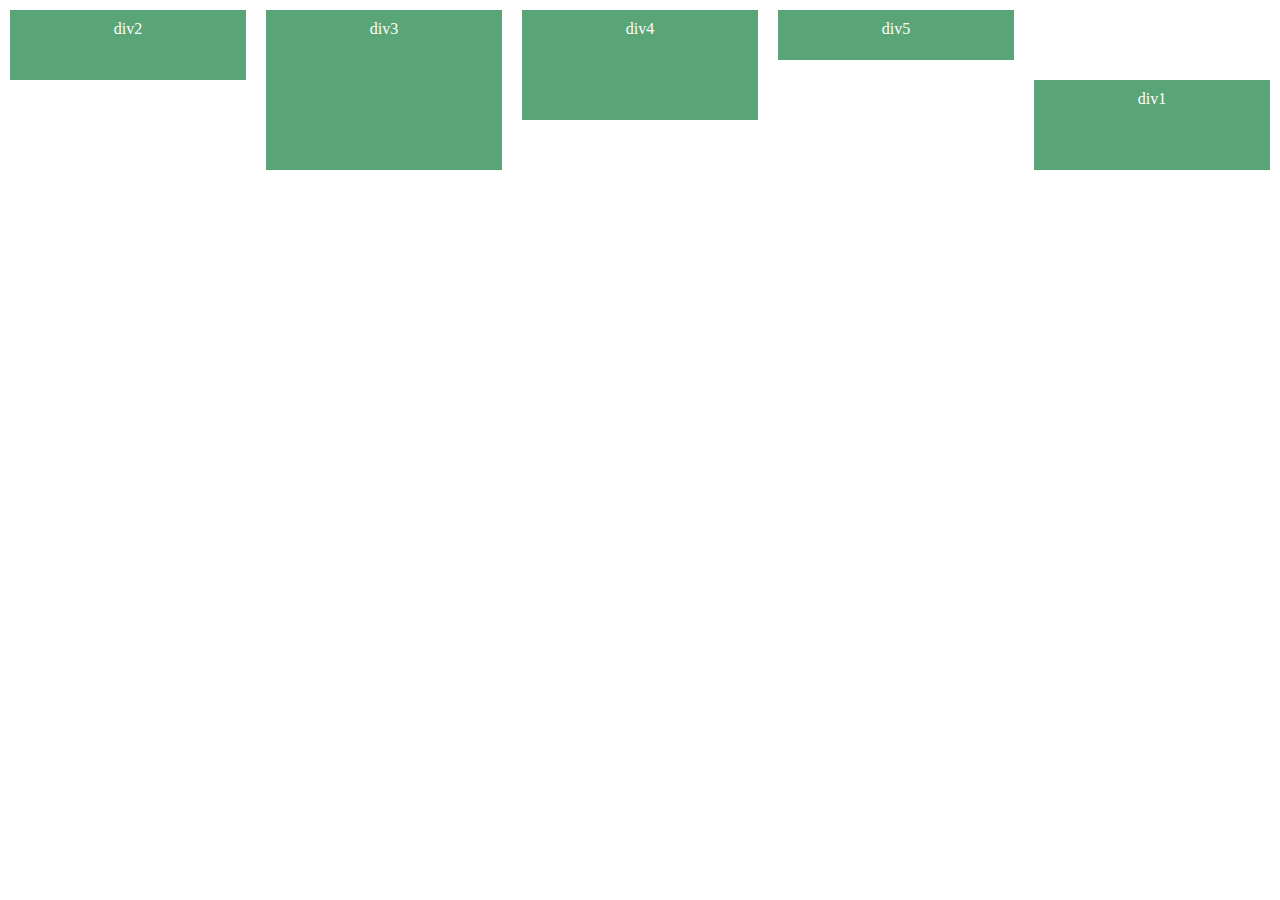
<file: html/index.html>
<!doctype html>
<html lang="en">
<head>
    <meta charset="UTF-8">
    <meta name="viewport"
          content="width=device-width, user-scalable=no, initial-scale=1.0, maximum-scale=1.0, minimum-scale=1.0">
    <meta http-equiv="X-UA-Compatible" content="ie=edge">
    <title>Demo</title>
    <link rel="stylesheet" href="../css/index.css">
</head>
<body>
    <div class="box">
        <div class="item item1">div1</div>
        <div class="item item2">div2</div>
        <div class="item item3">div3</div>
        <div class="item item4">div4</div>
        <div class="item item5">div5</div>
    </div>
</body>
</html>
</file>
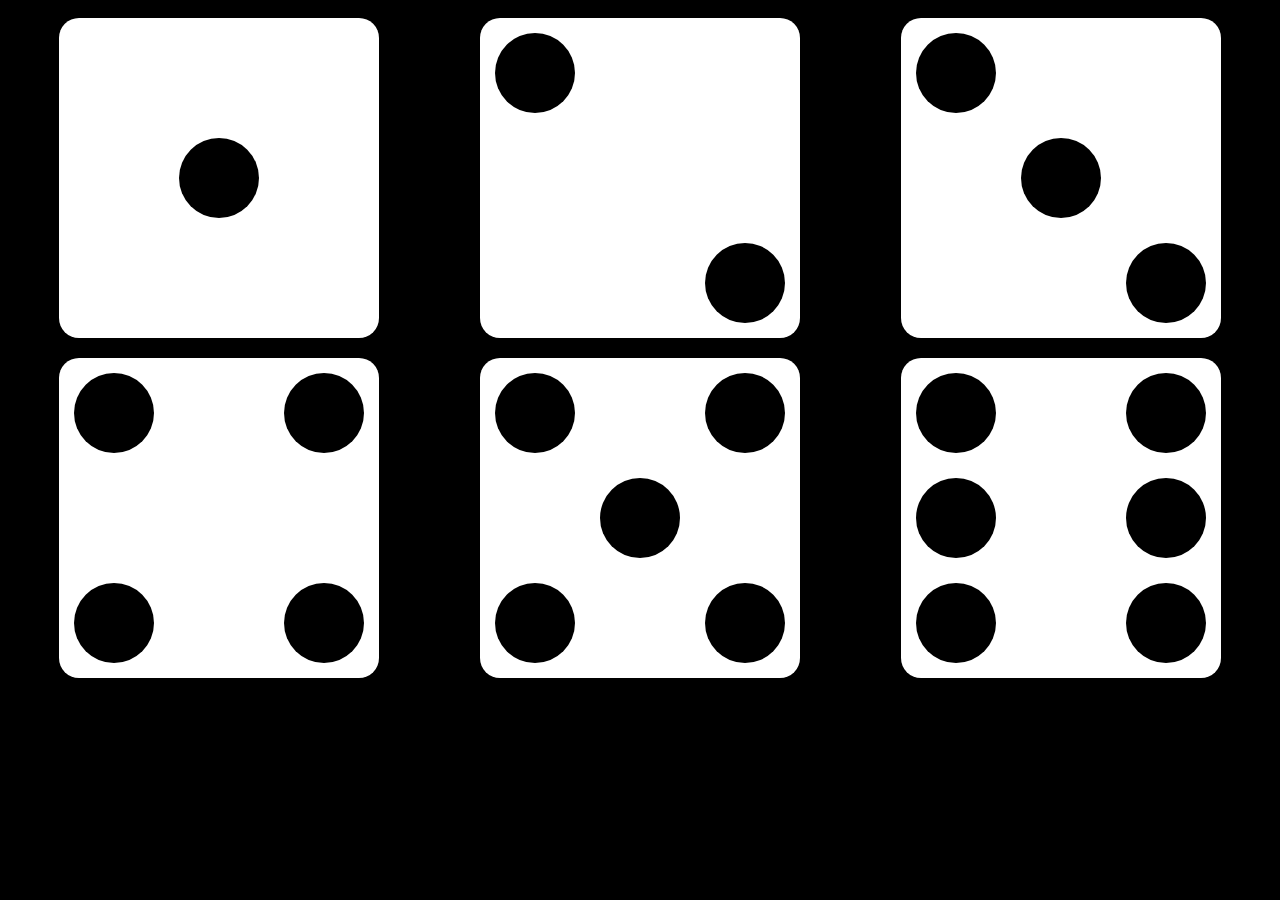
<file: html/dice.html>
<!doctype html>
<html lang="en">
<head>
    <meta charset="UTF-8">
    <meta name="viewport"
          content="width=device-width, user-scalable=no, initial-scale=1.0, maximum-scale=1.0, minimum-scale=1.0">
    <meta http-equiv="X-UA-Compatible" content="ie=edge">
    <title>骰子</title>
    <style>
        body {
            background: #000;
        }

        .container {
            display: flex;
            justify-content: space-around;
            flex-wrap: wrap;
        }

        .box {
            background: #fff;
            border-radius: 20px;
            width: 300px;
            height: 300px;
            margin: 10px;
            padding: 10px;
            flex-wrap: wrap;
        }

        .item {
            background: #000;
            border-radius: 50%;
            width: 80px;
            height: 80px;
            margin: 5px;
        }

        /* 1 */
        .box1 {
            display: flex;
            justify-content: center;
            align-items: center;
        }

        /* 2 */
        .box2 {
            display: flex;
            flex-direction: column;
            justify-content: space-between;
        }

        .box2 .item:nth-child(2) {
            align-self: flex-end;
        }

        /* 3 */
        .box3 {
            display: flex;
            flex-direction: column;
            justify-content: space-between;
        }

        .box3 .item:nth-child(2) {
            align-self: center;
        }

        .box3 .item:nth-child(3) {
            align-self: flex-end;
        }

        /* 4 */
        .box4 {
            display: flex;
            flex-wrap: wrap;
            align-content: space-between;
        }

        .box4 .column {
            flex-basis: 100%;
            display: flex;
            justify-content: space-between;
        }

        /* 5 */
        .box5 {
            display: flex;
            flex-wrap: wrap;
            align-content: space-between;
        }

        .box5 .column {
            flex-basis: 100%;
            display: flex;
            justify-content: space-between;
        }

        .box5 .column:nth-child(2) {
            justify-content: center;
        }

        /* 6 */
        .box6 {
            display: flex;
            flex-wrap: wrap;
            align-content: space-between;
        }

        .box6 .column {
            flex-basis: 100%;
            display: flex;
            justify-content: space-between;
        }



    </style>
</head>
<body>
    <div class="container">
        <div class="box box1">
            <span class="item"></span>
        </div>
        <div class="box box2">
            <span class="item"></span>
            <span class="item"></span>
        </div>
        <div class="box box3">
            <span class="item"></span>
            <span class="item"></span>
            <span class="item"></span>
        </div>
        <div class="box box4">
            <div class="column">
                <span class="item"></span>
                <span class="item"></span>
            </div>
            <div class="column">
                <span class="item"></span>
                <span class="item"></span>
            </div>
        </div>
        <div class="box box5">
            <div class="column">
                <span class="item"></span>
                <span class="item"></span>
            </div>
            <div class="column">
                <span class="item"></span>
            </div>
            <div class="column">
                <span class="item"></span>
                <span class="item"></span>
            </div>
        </div>
        <div class="box box6">
            <div class="column">
                <span class="item"></span>
                <span class="item"></span>
            </div>
            <div class="column">
                <span class="item"></span>
                <span class="item"></span>
            </div>
            <div class="column">
                <span class="item"></span>
                <span class="item"></span>
            </div>
        </div>
    </div>
</body>
</html>
</file>
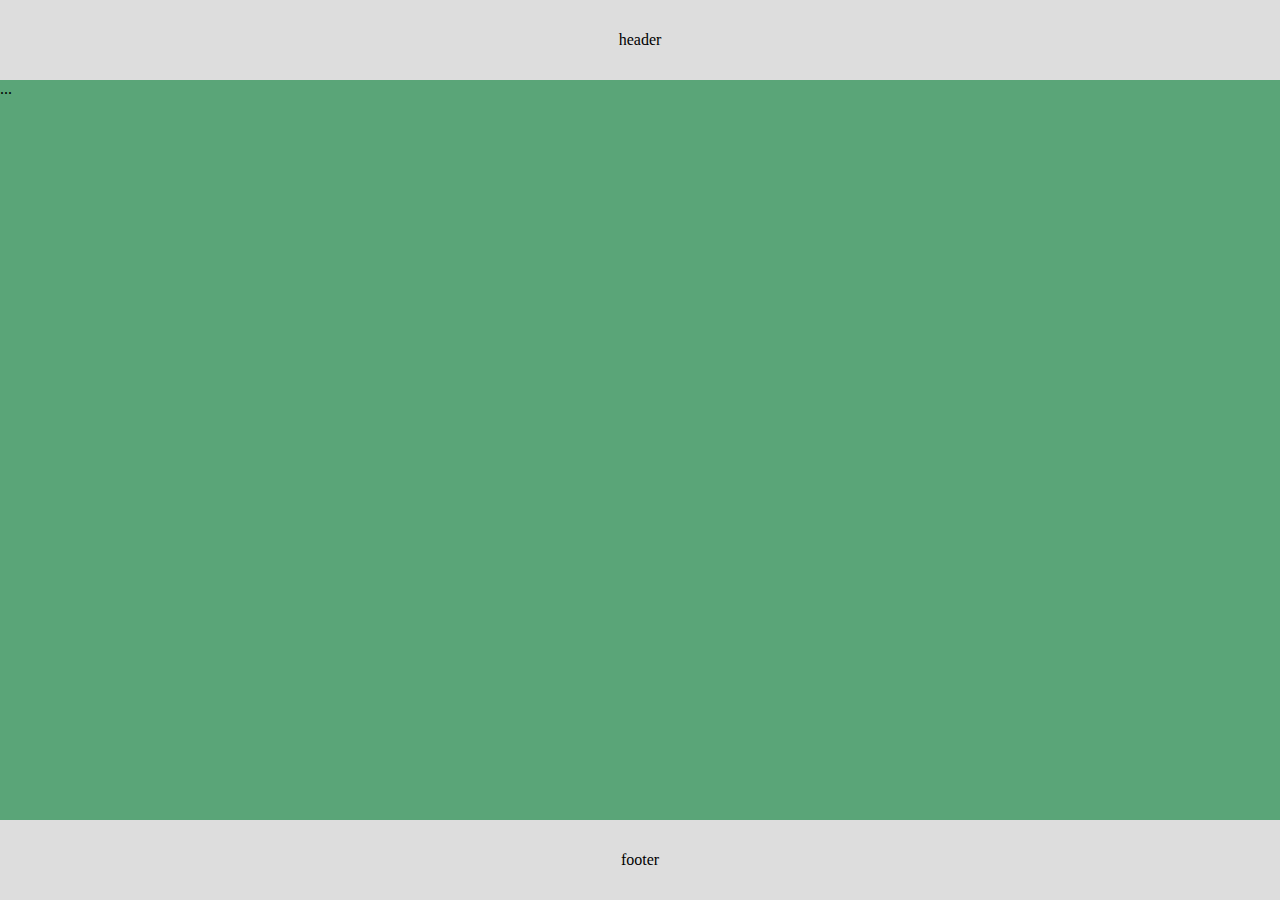
<file: html/layout-fixedfooter.html>
<!doctype html>
<html lang="en">
<head>
    <meta charset="UTF-8">
    <meta name="viewport"
          content="width=device-width, user-scalable=no, initial-scale=1.0, maximum-scale=1.0, minimum-scale=1.0">
    <meta http-equiv="X-UA-Compatible" content="ie=edge">
    <title>固定的底栏</title>
    <style>
        * {
            margin: 0;
            padding: 0;
        }

        header,
        footer {
            height: 80px;
            line-height: 80px;
            background: #ddd;
            text-align: center;
        }

        .Site {
            display: flex;
            min-height: 100vh;
            flex-direction: column;
            background: #5aa578;
        }

        .Site-content {
            flex: 1;
        }
    </style>
</head>
<body class="Site">
    <header>header</header>
    <main class="Site-content">...</main>
    <footer>footer</footer>
</body>
</html>
</file>
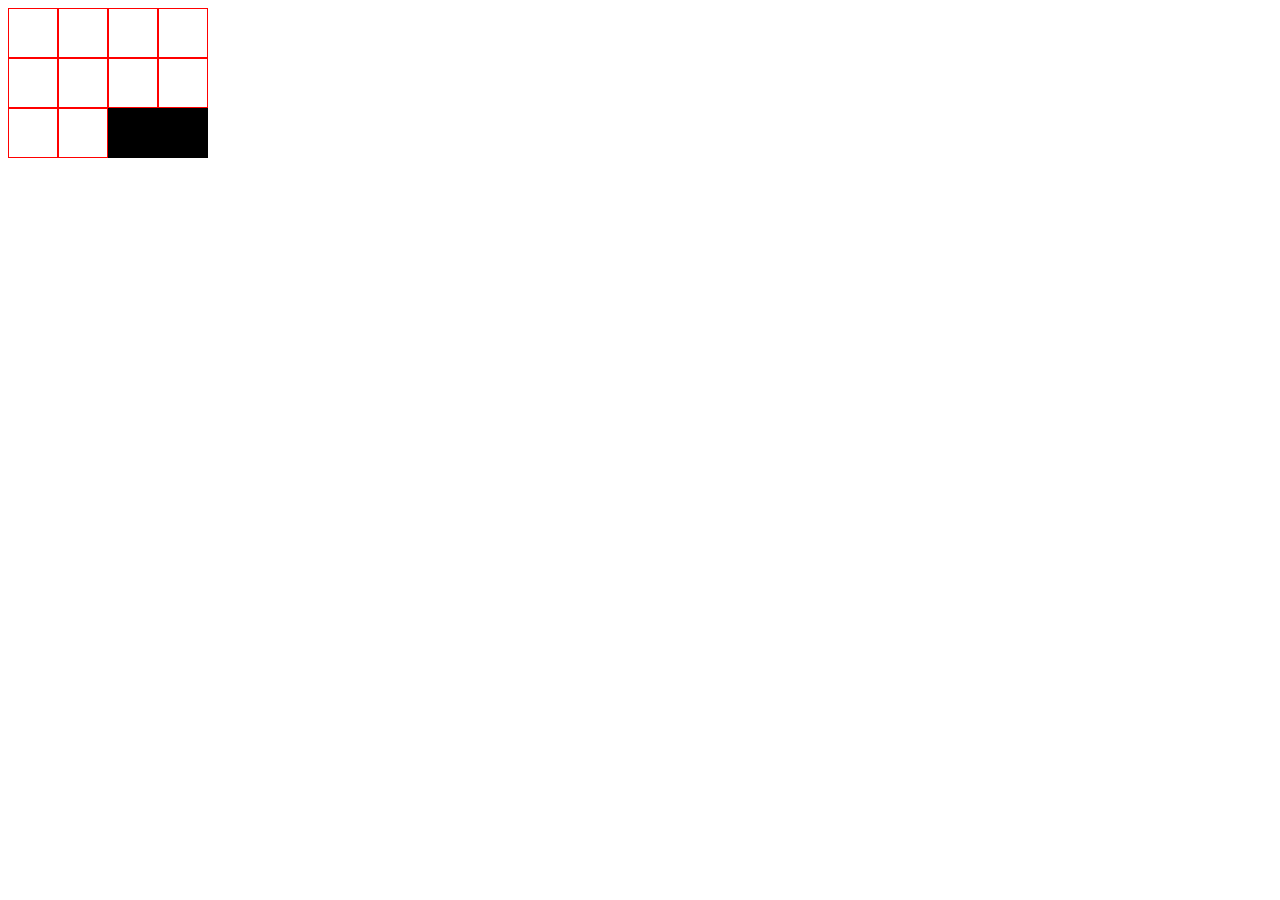
<file: html/layout-flow.html>
<!doctype html>
<html lang="en">
<head>
    <meta charset="UTF-8">
    <meta name="viewport"
          content="width=device-width, user-scalable=no, initial-scale=1.0, maximum-scale=1.0, minimum-scale=1.0">
    <meta http-equiv="X-UA-Compatible" content="ie=edge">
    <title>流式布局</title>
    <style>
        .parent {
            width: 200px;
            height: 150px;
            background-color: black;
            display: flex;
            flex-flow: row wrap;
            align-content: flex-start;
        }

        .child {
            box-sizing: border-box;
            background-color: white;
            flex: 0 0 25%;
            height: 50px;
            border: 1px solid red;
        }
    </style>
</head>
<body>
    <div class="parent">
        <div class="child"></div>
        <div class="child"></div>
        <div class="child"></div>
        <div class="child"></div>
        <div class="child"></div>
        <div class="child"></div>
        <div class="child"></div>
        <div class="child"></div>
        <div class="child"></div>
        <div class="child"></div>
    </div>
</body>
</html>
</file>
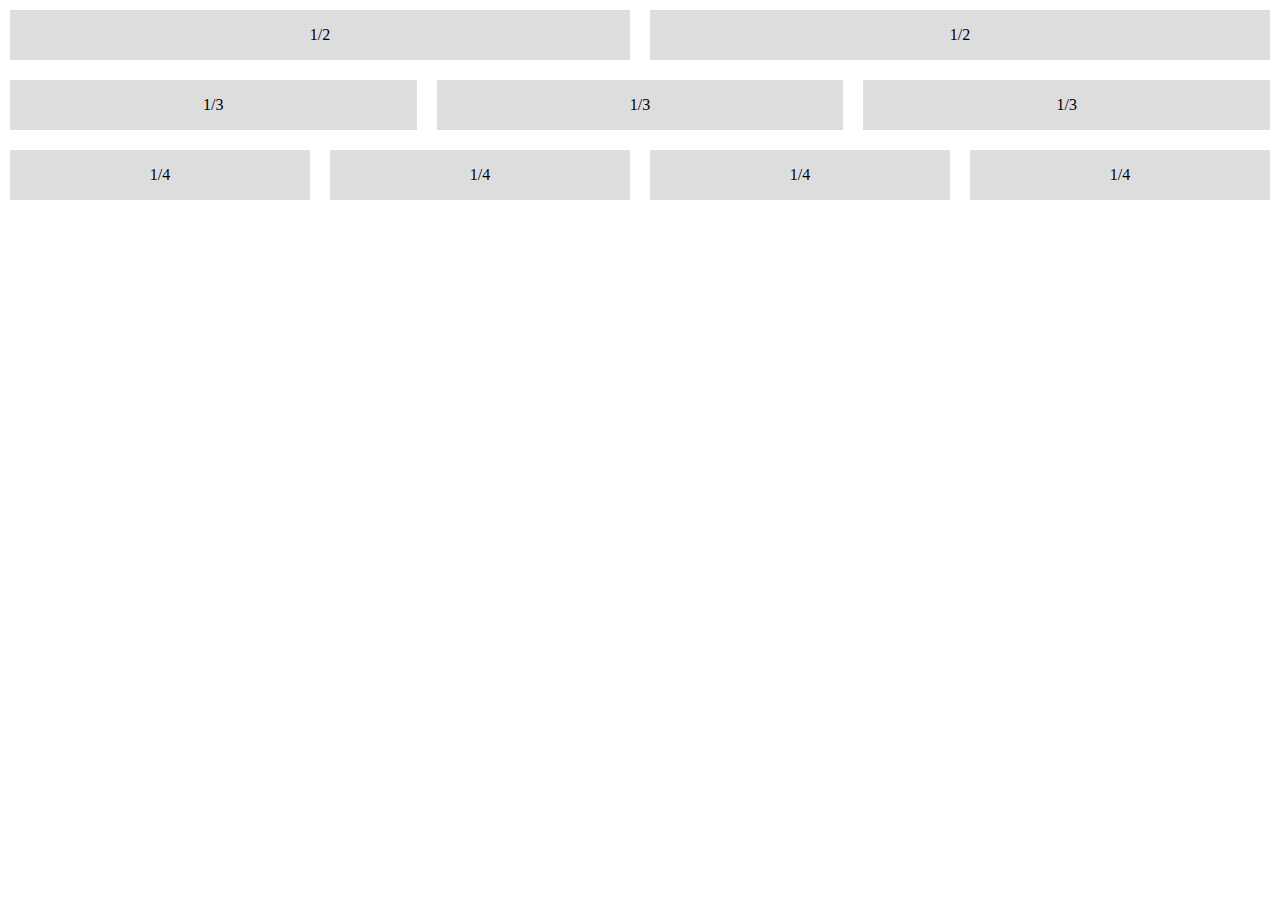
<file: html/layout-grid.html>
<!doctype html>
<html lang="en">
<head>
    <meta charset="UTF-8">
    <meta name="viewport"
          content="width=device-width, user-scalable=no, initial-scale=1.0, maximum-scale=1.0, minimum-scale=1.0">
    <meta http-equiv="X-UA-Compatible" content="ie=edge">
    <title>网格布局</title>
    <style>
        * {
            margin: 0;
            padding: 0;
        }

        .Grid {
            display: flex;
        }

        .Grid-cell {
            flex: 1;
            background: #dddddd;
            margin: 10px;
            height: 50px;
            line-height: 50px;
            text-align: center;
        }
    </style>
</head>
<body>
    <div class="Grid">
        <div class="Grid-cell">1/2</div>
        <div class="Grid-cell">1/2</div>
    </div>
    <div class="Grid">
        <div class="Grid-cell">1/3</div>
        <div class="Grid-cell">1/3</div>
        <div class="Grid-cell">1/3</div>
    </div>
    <div class="Grid">
        <div class="Grid-cell">1/4</div>
        <div class="Grid-cell">1/4</div>
        <div class="Grid-cell">1/4</div>
        <div class="Grid-cell">1/4</div>
    </div>
</body>
</html>
</file>
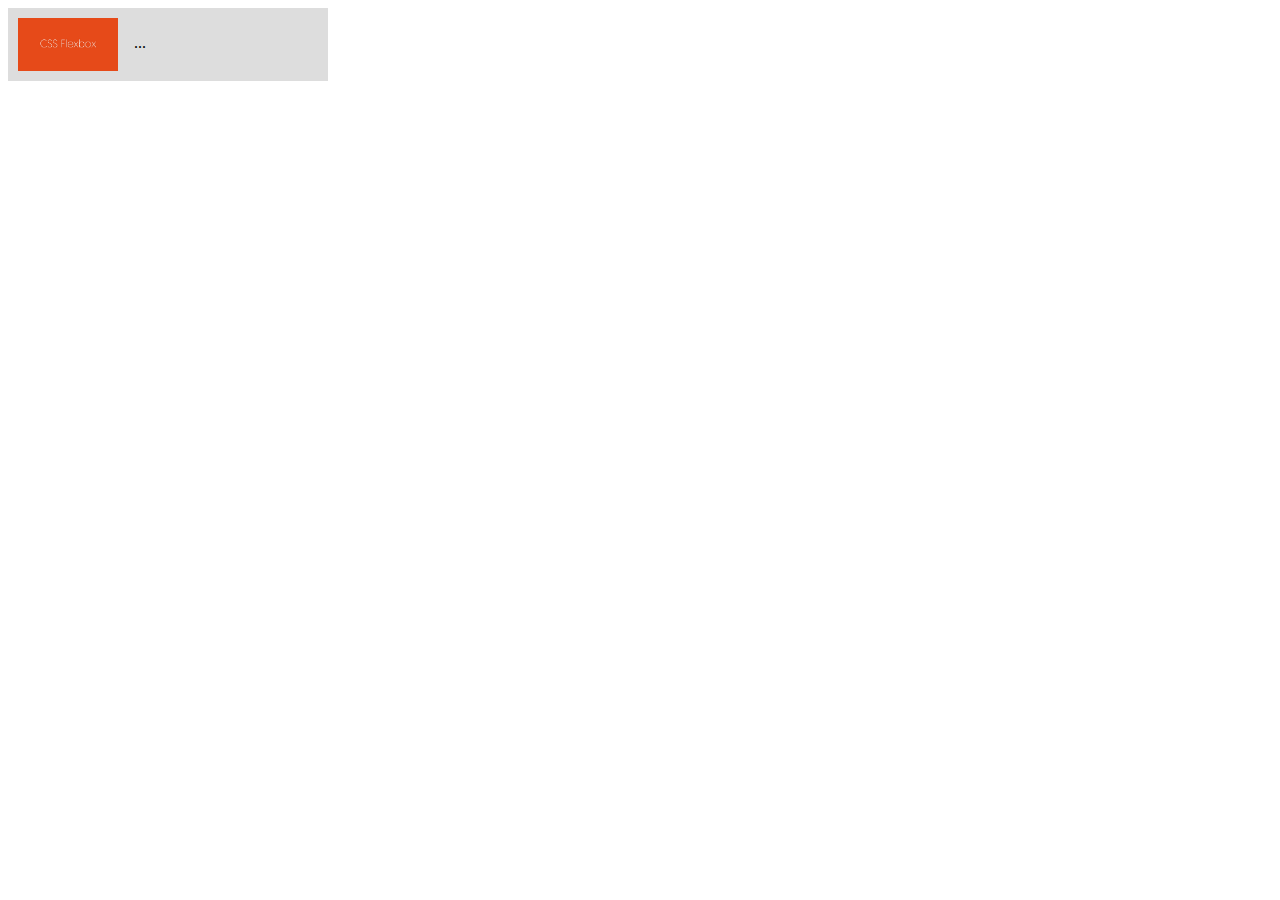
<file: html/layout-hang.html>
<!doctype html>
<html lang="en">
<head>
    <meta charset="UTF-8">
    <meta name="viewport"
          content="width=device-width, user-scalable=no, initial-scale=1.0, maximum-scale=1.0, minimum-scale=1.0">
    <meta http-equiv="X-UA-Compatible" content="ie=edge">
    <title>悬挂式布局</title>
    <style>
        .Media {
            display: flex;
            align-items: flex-start;
            padding: 10px;
            background: #ddd;
            width: 300px;
        }

        .Media-figure {
            margin-right: 1em;
            width: 100px;
        }

        .Media-body {
            flex: 1;
        }
    </style>
</head>
<body>
    <div class="Media">
        <img class="Media-figure" src="../images/bg2015071002.png" alt="">
        <p class="Media-body">...</p>
    </div>
</body>
</html>
</file>
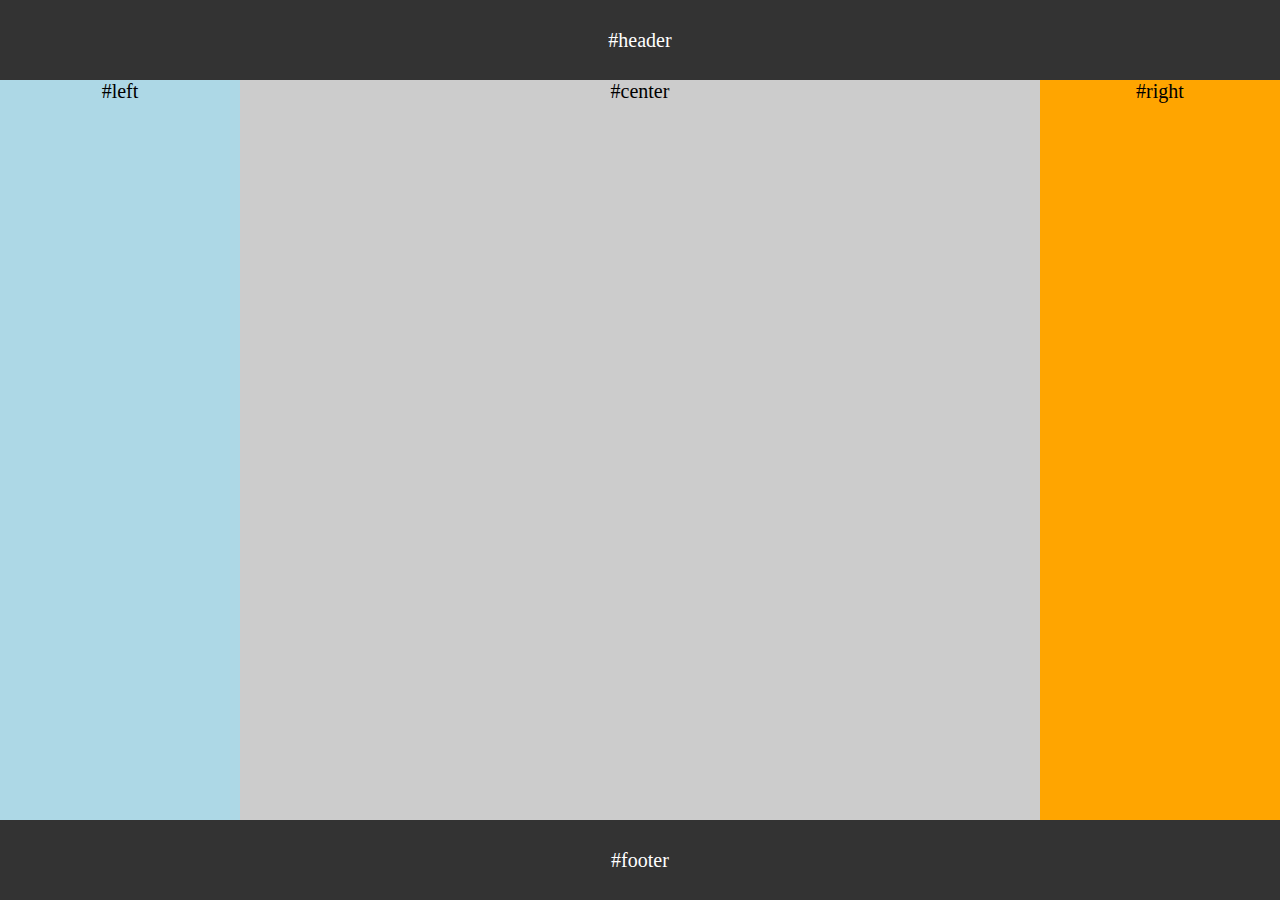
<file: html/layout-holyGrail.html>
<!doctype html>
<html lang="en">
<head>
    <meta charset="UTF-8">
    <meta name="viewport"
          content="width=device-width, user-scalable=no, initial-scale=1.0, maximum-scale=1.0, minimum-scale=1.0">
    <meta http-equiv="X-UA-Compatible" content="ie=edge">
    <title>圣杯布局</title>
    <style>
        * {
            margin: 0;
            padding: 0;
        }

        .HolyGrail {
            display: flex;
            min-height: 100vh;
            flex-direction: column;
            text-align: center;
            font-size: 20px;
        }

        header,
        footer {
            flex: 0 0 80px;
            background: #333;
            line-height: 80px;
            color: #fff;
        }

        .HolyGrail-body {
            display: flex;
            flex: 1;
        }

        .HolyGrail-content {
            flex: 1;
            background: #ccc;
        }

        .HolyGrail-nav, .HolyGrail-ads {
            /* 两个边栏的宽度设为12em */
            flex: 0 0 12em;
            background: orange;
        }

        .HolyGrail-nav {
            /* 导航放到最左边 */
            order: -1;
            background: lightblue;
        }

        @media (max-width: 768px) {
            .HolyGrail-body {
                flex-direction: column;
                flex: 1;
            }
            .HolyGrail-nav,
            .HolyGrail-ads,
            .HolyGrail-content {
                flex: auto;
            }
        }
    </style>
</head>
<body class="HolyGrail">
    <header>#header</header>
    <div class="HolyGrail-body">
        <nav class="HolyGrail-nav">#left</nav>
        <main class="HolyGrail-content">#center</main>
        <aside class="HolyGrail-ads">#right</aside>
    </div>
    <footer>#footer</footer>
</body>
</html>
</file>
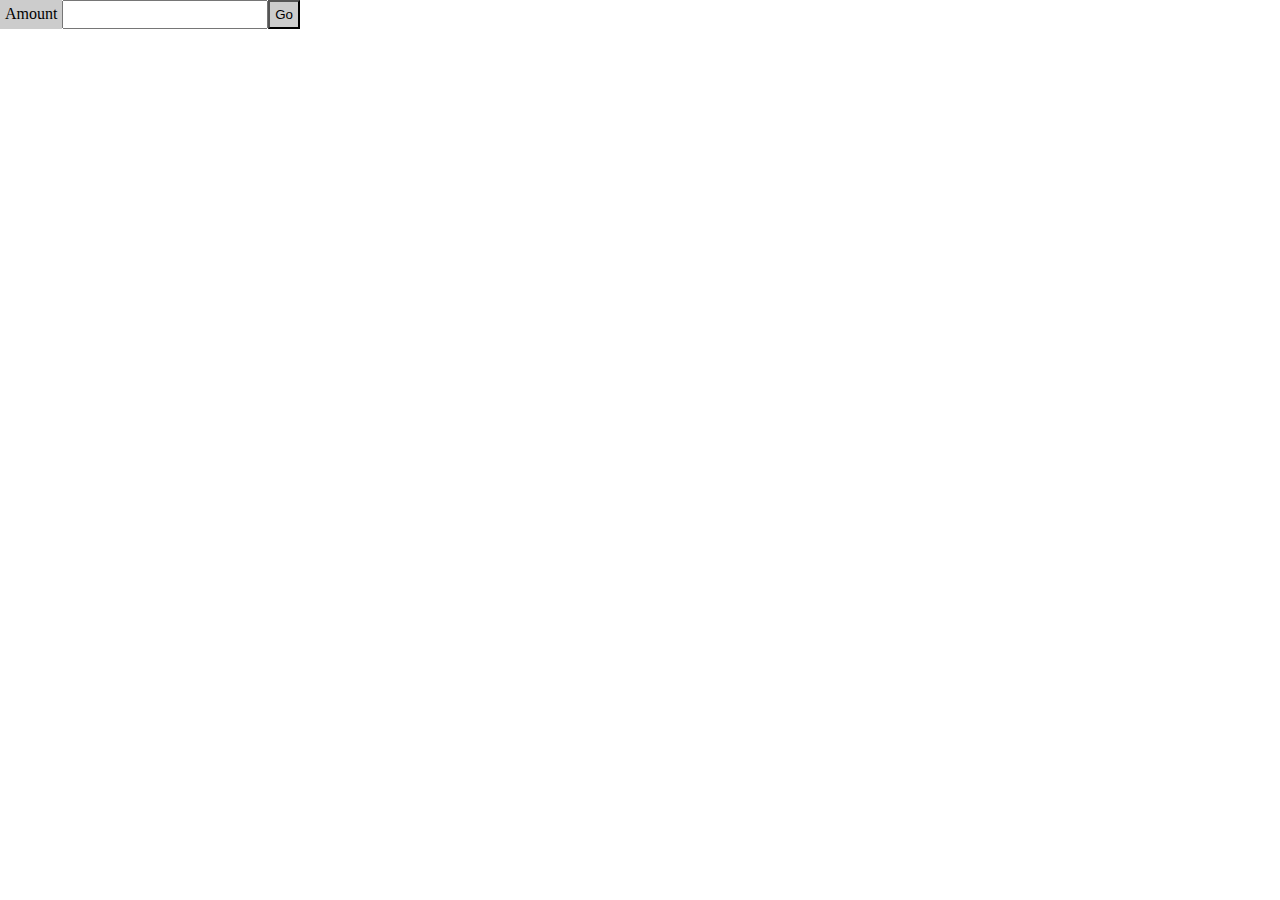
<file: html/layout-input.html>
<!doctype html>
<html lang="en">
<head>
    <meta charset="UTF-8">
    <meta name="viewport"
          content="width=device-width, user-scalable=no, initial-scale=1.0, maximum-scale=1.0, minimum-scale=1.0">
    <meta http-equiv="X-UA-Compatible" content="ie=edge">
    <title>输入框布局</title>
    <style>
        * {
            margin: 0;
            padding: 0;
        }

        .InputAddOn {
            display: flex;
            width: 300px;
        }

        .InputAddOn-field {
            flex: 1;
        }

        .InputAddOn-item {
            background: #ccc;
            padding: 5px;
        }
    </style>
</head>
<body>
    <div class="InputAddOn">
        <span class="InputAddOn-item">Amount</span>
        <input class="InputAddOn-field"/>
        <button class="InputAddOn-item">Go</button>
    </div>
</body>
</html>
</file>
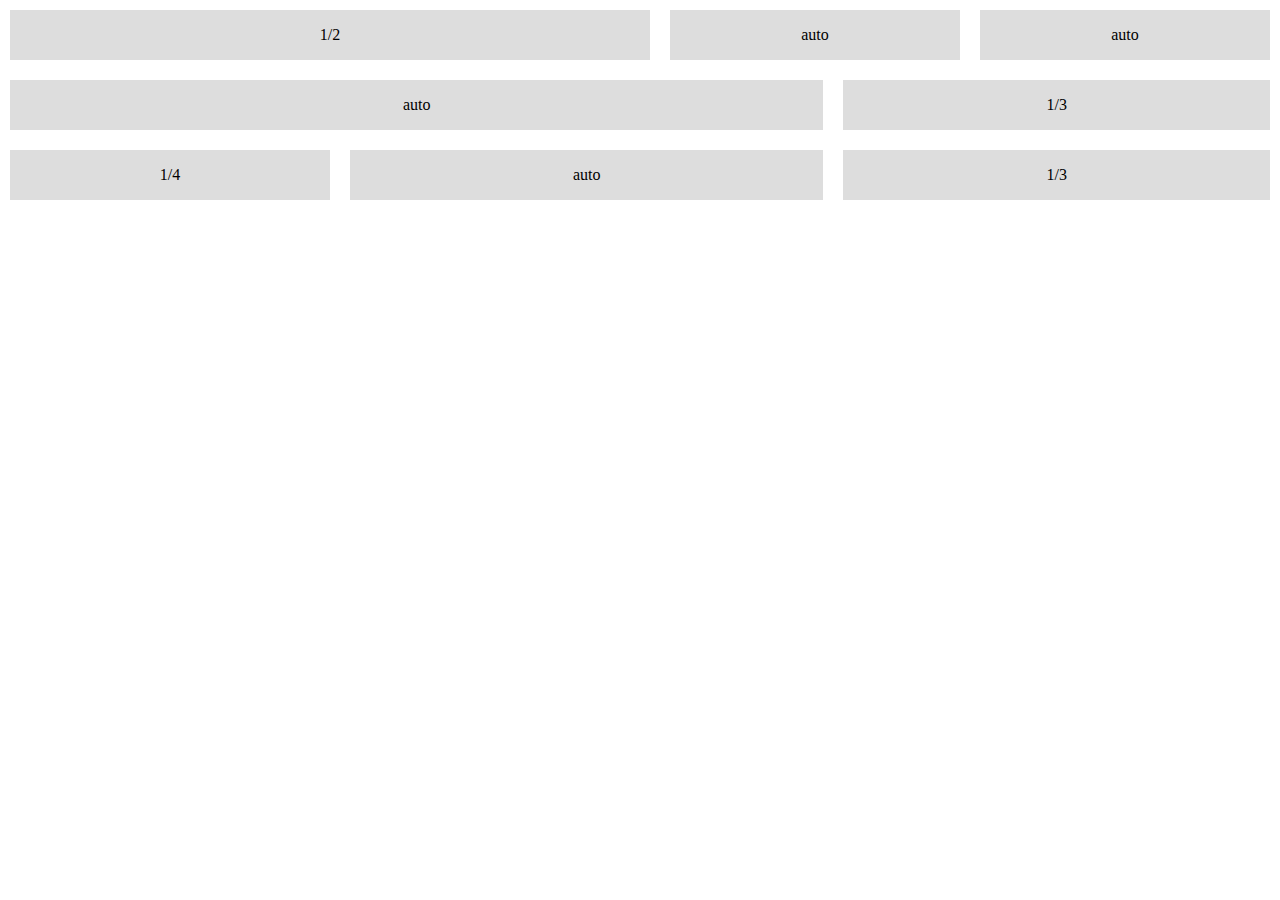
<file: html/layout-percent.html>
<!doctype html>
<html lang="en">
<head>
    <meta charset="UTF-8">
    <meta name="viewport"
          content="width=device-width, user-scalable=no, initial-scale=1.0, maximum-scale=1.0, minimum-scale=1.0">
    <meta http-equiv="X-UA-Compatible" content="ie=edge">
    <title>百分比布局</title>
    <style>
        * {
            margin: 0;
            padding: 0;
        }

        .Grid {
            display: flex;
        }

        .Grid-cell {
            flex: 1;
            background: #dddddd;
            margin: 10px;
            height: 50px;
            line-height: 50px;
            text-align: center;
        }

        /* flex: flex-grow flex-shrink flex-basis */
        .Grid-cell.u-full {
            flex: 0 0 100%;
        }

        .Grid-cell.u-1of2 {
            flex: 0 0 50%;
        }

        .Grid-cell.u-1of3 {
            flex: 0 0 33.3333%;
        }

        .Grid-cell.u-1of4 {
            flex: 0 0 25%;
        }
    </style>
</head>
<body>
    <div class="Grid">
        <div class="Grid-cell u-1of2">1/2</div>
        <div class="Grid-cell">auto</div>
        <div class="Grid-cell">auto</div>
    </div>
    <div class="Grid">
        <div class="Grid-cell">auto</div>
        <div class="Grid-cell u-1of3">1/3</div>
    </div>
    <div class="Grid">
        <div class="Grid-cell u-1of4">1/4</div>
        <div class="Grid-cell">auto</div>
        <div class="Grid-cell u-1of3">1/3</div>
    </div>
</body>
</html>
</file>
<file: css/index.css>
*{
    margin: 0;
    padding: 0;
}

.box {
    display: -webkit-flex; /* Safari */
    display: flex;
    /*决定主轴的方向（即项目的排列方向）flex-direction: row | row-reverse | column | column-reverse;*/
    flex-direction: row;
    /*如果一条轴线排不下，如何换行 flex-wrap: nowrap | wrap | wrap-reverse;*/
    flex-wrap: nowrap;
    /*flex-direction属性和flex-wrap属性的简写形式 flex-flow: <flex-direction> || <flex-wrap>;*/
    flex-flow: row nowrap;
    /*定义了项目在主轴上的对齐方式 justify-content: flex-start | flex-end | center | space-between | space-around;*/
    justify-content: space-around;
    /*定义项目在交叉轴上如何对齐 align-items: flex-start | flex-end | center | baseline | stretch;*/
    align-items: baseline;
    /*定义了多根轴线的对齐方式 align-content: flex-start | flex-end | center | space-between | space-around | stretch;*/
    align-content: space-around;
}

.item {
    background: #5aa578;
    flex-grow: 1;
    text-align: center;
    color: #fff;
    margin: 10px;
    padding: 10px;
}

.item1 {
    height: 70px;
}

.item2 {
    height: 50px;
}

.item3 {
    height: 140px;
}

.item4 {
    height: 90px;
}

.item5 {
    height: 30px;
}

.item1 {
    /*定义项目的排列顺序 order: <integer>;*/
    order: 5;
    /*定义项目的放大比例 flex-grow: <number>; //default 0*/
    /*flex-grow: 2;*/
    /*定义了项目的缩小比例 flex-shrink: <number>; //default 1*/
    /*flex-shrink: 0;*/
    /*定义了在分配多余空间之前，项目占据的主轴空间（main size）flex-basis: <length> | auto; //default auto */
    /*flex-basis: 200px;*/
    /*flex-grow, flex-shrink 和 flex-basis的简写，默认值为0 1 auto*/
    flex: auto;
    /*允许单个项目有与其他项目不一样的对齐方式 align-self: auto | flex-start | flex-end | center | baseline | stretch;*/
    align-self: flex-end;
}
</file>
